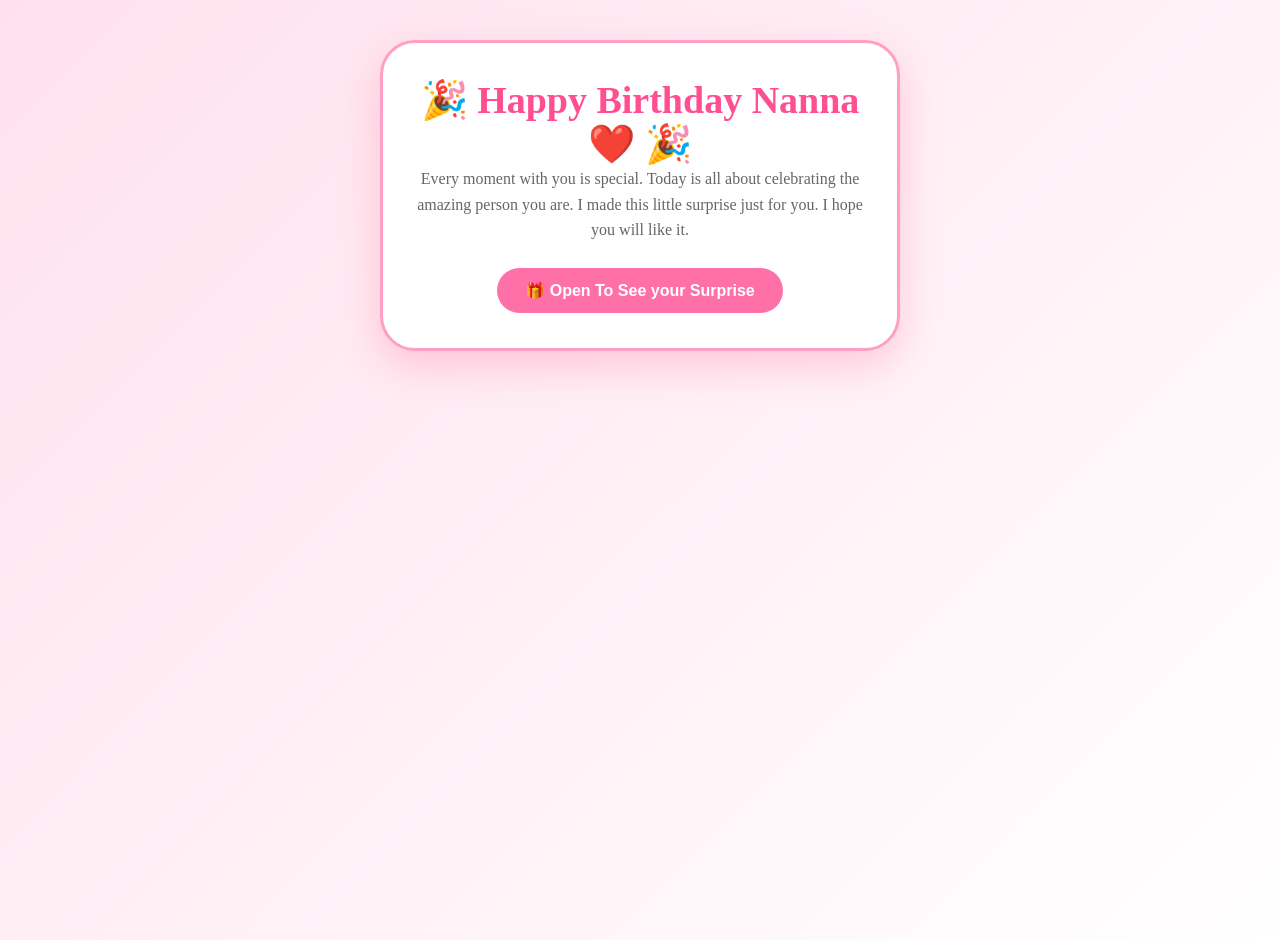
<file: index.html>
<!DOCTYPE html>
<html lang="en">
<head>
    <meta charset="UTF-8">
    <meta name="viewport" content="width=device-width, initial-scale=1.0">
    <title>Happy Birthday Hemanth ❤️</title>

    <link rel="stylesheet" href="design.css">
</head>

<body>
<div class="hearts">
<span>❤️</span>
<span>💕</span>
<span>💗</span>
<span>❤️</span>
<span>💖</span>
<span>💕</span>
<span>❤️</span>
</div>
    <div class="container">

        <h1>🎉 Happy Birthday Nanna ❤️ 🎉</h1>

        <p>
            Every moment with you is special.
            Today is all about celebrating the amazing person you are.
            I made this little surprise just for you.
            I hope you will like it.
        </p>

        <button class="giftButton" onclick="window.location.href='gifts.html'">
            🎁 Open To See your Surprise
        </button>

    </div>
    

</body>
</html>
</file>
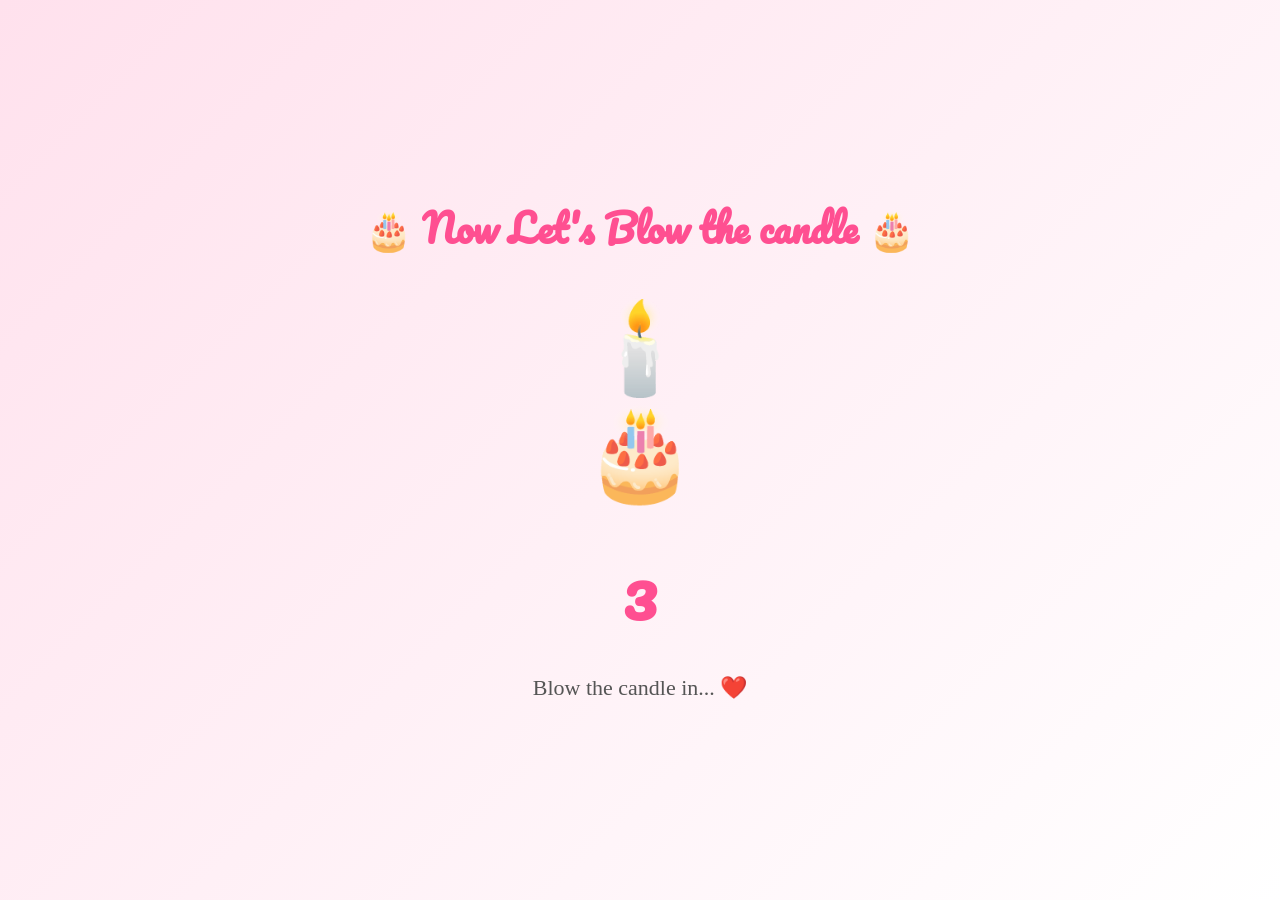
<file: cake.html>
<!DOCTYPE html>
<html lang="en">
<head>
<meta charset="UTF-8">
<meta name="viewport" content="width=device-width, initial-scale=1.0">
<title>One Last Surprise ❤️</title>

<link rel="stylesheet" href="design.css">
<link href="https://fonts.googleapis.com/css2?family=Poppins:wght@300;500;700&family=Pacifico&display=swap" rel="stylesheet">

</head>
<body>
<div class="hearts">
<span>❤️</span>
<span>💕</span>
<span>💗</span>
<span>❤️</span>
<span>💖</span>
<span>💕</span>
<span>❤️</span>
</div>
<div class="cakePage">

<h1 class="cakeTitle">🎂 Now Let's Blow the candle 🎂</h1>

<div id="cake">
🕯️<br>
🎂
</div>

<h2 id="countdown"></h2>

<p id="blowText"></p>

</div>
<script>

const countdown = document.getElementById("countdown");
const blowText = document.getElementById("blowText");
const cakePage = document.querySelector(".cakePage");

let count = 3;

blowText.innerHTML = "Blow the candle in... ❤️";


let timer = setInterval(function(){

countdown.innerHTML = count;


count--;


if(count < 0){

clearInterval(timer);


// Now lights become dim after countdown

blowText.innerHTML = "Make a wish Hemanth ❤️";


cakePage.style.transition = "3s";
cakePage.style.filter = "brightness(30%)";


setTimeout(function(){

countdown.innerHTML = "🎂";

cakePage.style.filter = "brightness(100%)";


setTimeout(function(){

window.location.href="celebration.html";

},2000);


},3000);


}


},1000);

</script>

</body>
</html>
</file>
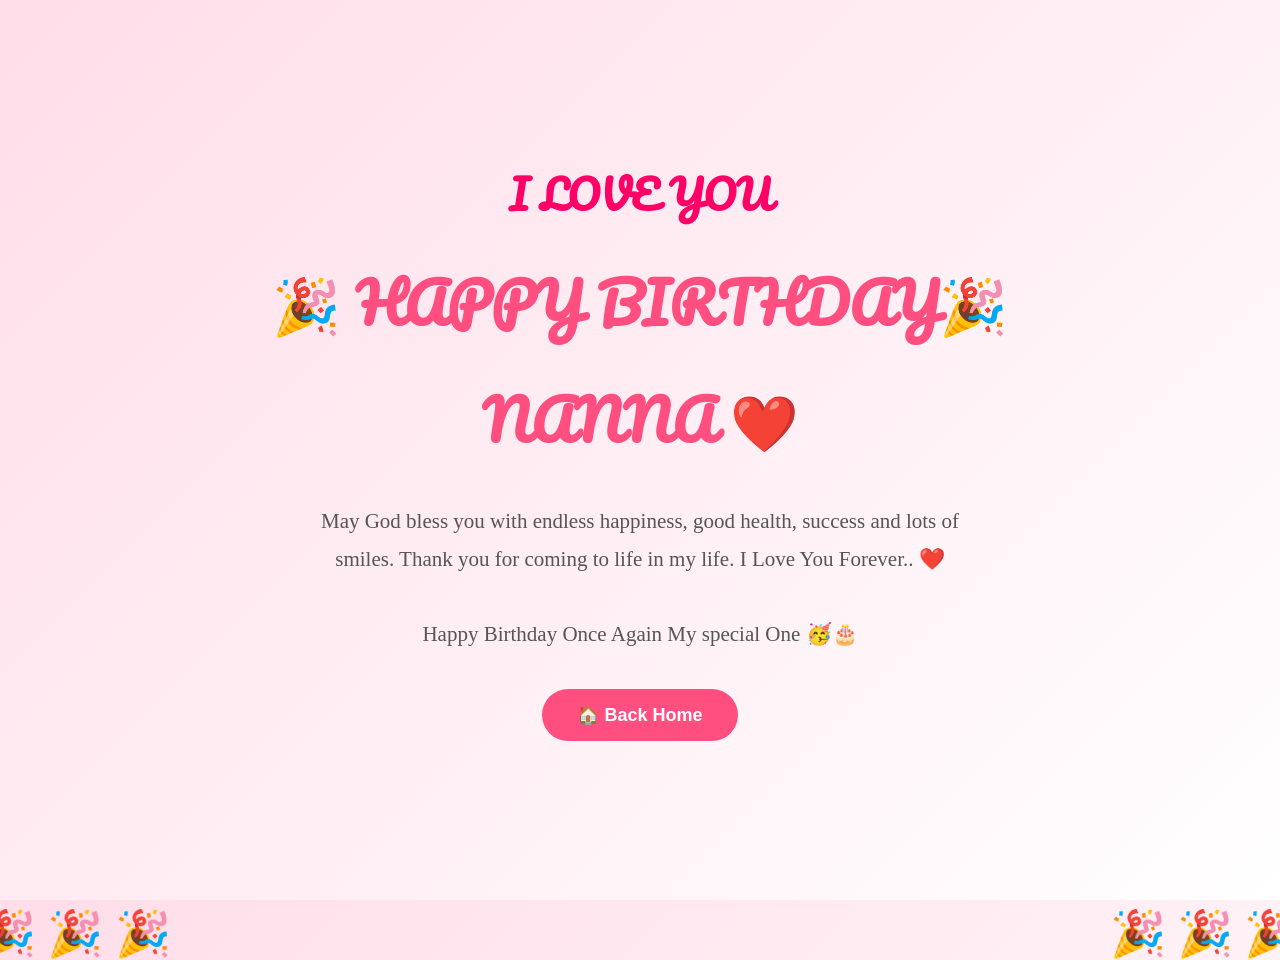
<file: celebration.html>
<!DOCTYPE html>
<html lang="en">
<head>

<meta charset="UTF-8">
<meta name="viewport" content="width=device-width, initial-scale=1.0">

<title>Happy Birthday Pattu ❤️</title>

<link rel="stylesheet" href="design.css">

<link href="https://fonts.googleapis.com/css2?family=Poppins:wght@300;500;700&family=Pacifico&display=swap" rel="stylesheet">

</head>

<body class="celebrationBody">
    <div class="hearts">
<span>❤️</span>
<span>💕</span>
<span>💗</span>
<span>❤️</span>
<span>💖</span>
<span>💕</span>
<span>❤️</span>
</div>

<div class="confetti"></div>

<div class="celebration">

<h2 id="love"></h2>

<h1>🎉 HAPPY BIRTHDAY🎉</h1>

<h1 class="hemanth">
NANNA ❤️
</h1>

<p class="finalMessage">

May God bless you with endless happiness,
good health, success and lots of smiles.

Thank you for coming to life in my life.

I Love You Forever.. ❤️

<br><br>

Happy Birthday Once Again My special One 🥳🎂

</p>

<button onclick="goHome()">
🏠 Back Home
</button>

</div>

<script>

let text="I LOVE YOU SO MUCH ❤️";

let i=0;

function typing(){

if(i<text.length){

document.getElementById("love").innerHTML+=text.charAt(i);

i++;

setTimeout(typing,150);

}

}

typing();

setTimeout(function(){

window.location.href="homepage.html";

},15000);

</script>

</body>
</html>
</file>
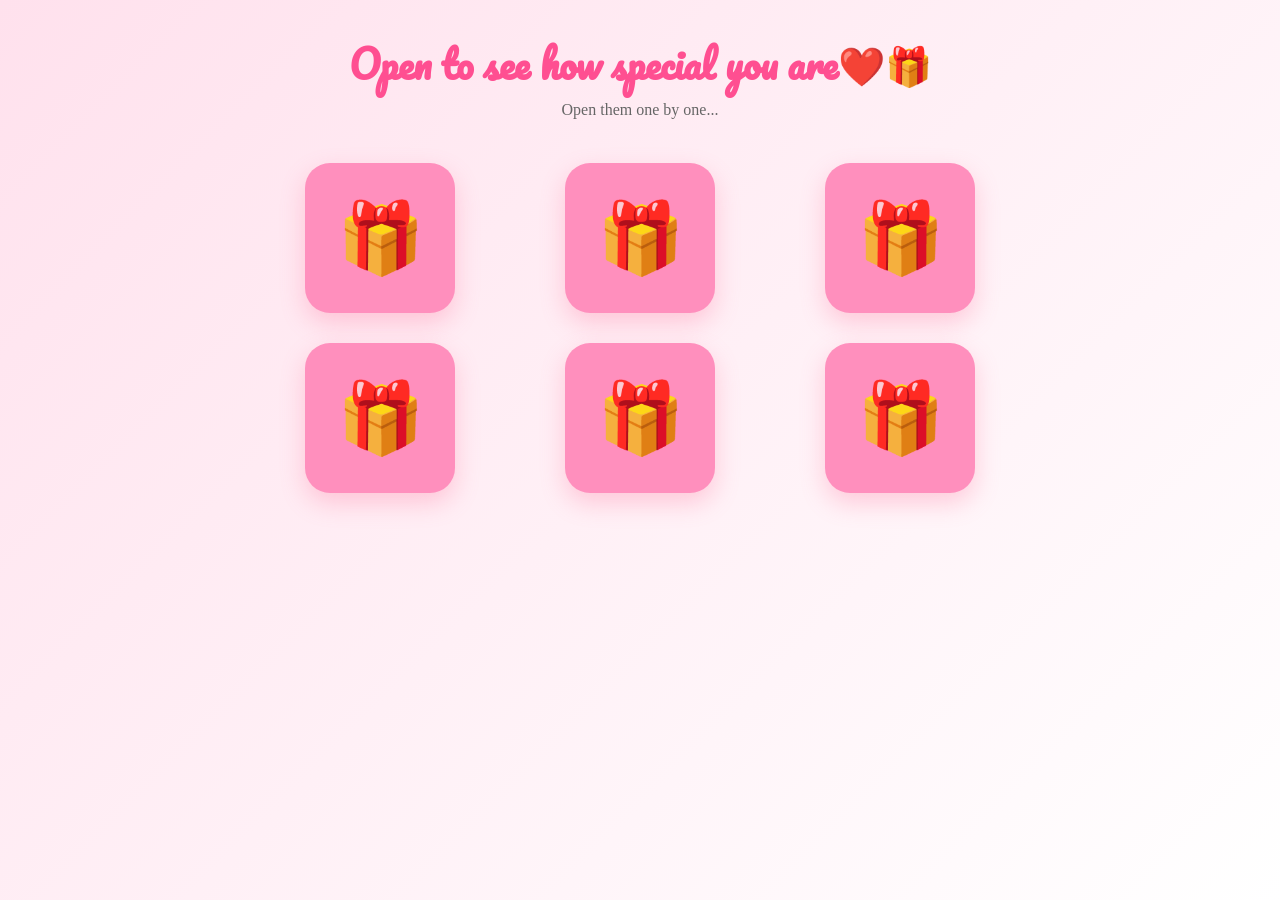
<file: gifts.html>
<!DOCTYPE html>
<html lang="en">

<head>

<meta charset="UTF-8">
<meta name="viewport" content="width=device-width, initial-scale=1.0">

<title>Tap on the Gifts ❤️</title>

<link rel="stylesheet" href="design.css">

<link href="https://fonts.googleapis.com/css2?family=Poppins:wght@300;500;700&family=Pacifico&display=swap" rel="stylesheet">

</head>


<body>


<div class="hearts">
<span>❤️</span>
<span>💕</span>
<span>💗</span>
<span>❤️</span>
<span>💖</span>
<span>💕</span>
<span>❤️</span>
</div>



<div class="giftPage">


<h1>Open to see how special you are❤️🎁</h1>

<p>Open them one by one...</p>



<div class="giftContainer">


<div class="gift" onclick="openGift(1,this)">
🎁

<div class="note" id="note1">

Happy Birthday, my love ❤️

Thank you for coming into my life, You really mean a lot to me.

</div>

</div>




<div class="gift" onclick="openGift(2,this)">
🎁

<div class="note" id="note2">

I hope this small gift brings a smile to your face, Your smile suits You a lot. 💕

</div>

</div>




<div class="gift" onclick="openGift(3,this)">
🎁

<div class="note" id="note3">

No matter where life takes us, I promise to always be by your side. ❤️

</div>

</div>




<div class="gift" onclick="openGift(4,this)">
🎁

<div class="note" id="note4">
Your always special to Me, Not only Today.

</div>

</div>




<div class="gift" onclick="openGift(5,this)">
🎁

<div class="note" id="note5">

Thank you for loving me, caring for me, and making me feel special every single day. ❤️

</div>

</div>




<div class="gift" onclick="openGift(6,this)">
🎁

<div class="note" id="note6">

The greatest gift I could ever give you is my heart. ❤️

Happy Birthday,PATTU ❤️

</div>

</div>



</div>



<button id="nextBtn" onclick="goToCake()">

🎂 One Last Surprise

</button>


</div>



<script src="javasrp.js"></script>


</body>

</html>
</file>
<file: design.css>
*{
    margin:0;
    padding:0;
    box-sizing:border-box;
}


body{

    min-height:100vh;
    background:linear-gradient(135deg,#ffe1ed,#ffffff);
    font-family:"Segoe Print","Comic Sans MS",cursive;
    overflow:auto;

}


/* Floating Hearts */

.hearts{

    position:fixed;
    width:100%;
    height:100%;
    top:0;
    left:0;
    overflow:hidden;
    pointer-events:none;
    z-index:0;

}


.hearts span{

    position:absolute;
    bottom:-60px;
    animation:float 10s linear infinite;
    font-size:35px;

}


.hearts span:nth-child(1){
left:5%;
animation-delay:0s;
}

.hearts span:nth-child(2){
left:20%;
font-size:45px;
animation-delay:2s;
}

.hearts span:nth-child(3){
left:35%;
font-size:30px;
animation-delay:4s;
}

.hearts span:nth-child(4){
left:50%;
font-size:50px;
animation-delay:1s;
}

.hearts span:nth-child(5){
left:65%;
font-size:38px;
animation-delay:5s;
}

.hearts span:nth-child(6){
left:80%;
font-size:45px;
animation-delay:7s;
}

.hearts span:nth-child(7){
left:90%;
font-size:28px;
animation-delay:3s;
}



@keyframes float{

0%{
transform:translateY(0) rotate(0);
opacity:0;
}

20%{
opacity:1;
}

100%{
transform:translateY(-120vh) rotate(360deg);
opacity:0;
}

}



/* Main Card */


.container{

position:relative;
z-index:2;

width:90%;
max-width:520px;

background:white;

padding:40px 30px;

margin:auto;

text-align:center;

border-radius:35px;

border:3px solid #ff9fc5;

box-shadow:0 15px 40px rgba(255,105,150,0.3);

animation:appear 1s ease;

position:relative;
z-index:2;

width:90%;
max-width:520px;

background:white;

padding:35px 30px;

margin:40px auto;

text-align:center;

border-radius:35px;

border:3px solid #ff9fc5;

box-shadow:0 15px 40px rgba(255,105,150,0.3);

animation:appear 1s ease;

}



@keyframes appear{

from{

opacity:0;
transform:translateY(-50%) scale(.7);

}

to{

opacity:1;
transform:translateY(-50%) scale(1);

}

}



h1{

font-family:'Pacifico',cursive;
color:#ff4f91;
font-size:45px;

}



p{

color:#666;
font-size:18px;
line-height:1.8;

}



/* Buttons */


button{

margin-top:25px;

padding:15px 35px;

border:none;

border-radius:40px;

background:#ff6fa8;

color:white;

font-size:18px;

font-weight:bold;

cursor:pointer;

transition:.3s;

}



button:hover{

background:#ff4081;
transform:scale(1.08);

}



/* Notes */

.note{

background:#fff2f8;

padding:18px;

margin:15px;

border-radius:20px;

color:#d63384;

font-size:18px;
font-family:"Segoe Print","Comic Sans MS",cursive;


box-shadow:0 5px 15px rgba(255,105,150,.2);

}



/* CAKE */


.cake{

position:relative;

width:220px;

margin:40px auto;

}


.cake-layer{

height:45px;

margin:auto;

background:linear-gradient(#ffb6d5,#ff5f9e);

border-radius:20px;

box-shadow:0 5px 15px #ccc;

}


.layer1{
width:220px;
}

.layer2{
width:180px;
}

.layer3{
width:140px;
}



.icing{

height:25px;

width:200px;

background:white;

border-radius:50%;

position:absolute;

top:40px;

left:10px;

}



.candle{

font-size:45px;

text-align:center;

animation:flame 1s infinite alternate;

}



@keyframes flame{

from{
transform:scale(1);
}

to{
transform:scale(1.3);
}

}



/* Countdown */


#countdown{

font-size:80px;

color:#ff4f91;

font-family:'Pacifico';

}



/* Dark mode */

.darkScreen{

background:#111 !important;

}



/* Mobile */


@media(max-width:600px){

h1{

font-size:34px;

}

.container{

padding:25px 15px;

}

p{

font-size:16px;

}

}
   .container{

    position:relative;
    z-index:2;

    width:90%;
    max-width:520px;

    background:white;

    padding:35px 30px;

    margin:40px auto;

    text-align:center;

    border-radius:35px;

    border:3px solid #ff9fc5;

    box-shadow:0 15px 40px rgba(255,105,150,0.3);

    animation:appear 1s ease;

}


h1{
    font-size:38px;
}


p{
    font-size:16px;
    line-height:1.6;
}


button{
    padding:13px 28px;
    font-size:16px;
}


/* Hearts size adjustment */

.hearts span{
    font-size:25px;
}


.hearts span:nth-child(2){
    font-size:35px;
}

.hearts span:nth-child(4){
    font-size:40px;
}

.hearts span:nth-child(6){
    font-size:32px;
}
/* GIFTS */

/* GIFTS PAGE */

.giftPage{
    text-align:center;
    padding:30px 20px;
}


.giftContainer{

    display:grid;
    grid-template-columns:repeat(3,1fr);
    gap:25px;
    max-width:800px;
    margin:30px auto;

}


.gift{

    position:relative;

    width:140px;
    height:140px;

    margin:auto;

    background:#ffb6d5;

    border-radius:20px;

    display:flex;
    justify-content:center;
    align-items:center;

    font-size:55px;

    cursor:pointer;

    box-shadow:0 8px 20px rgba(255,105,150,0.3);

    transition:0.3s;

}


.gift:hover{

    transform:scale(1.08);

}


/* Note popup */

.note{

    display:none;

    position:absolute;

    top:155px;
    left:50%;

    transform:translateX(-50%);

    width:220px;

    background:white;

    padding:15px;

    border-radius:15px;

    color:#d63384;

    font-size:14px;
    font-family:"Segoe Print","Comic Sans MS",cursive;

    line-height:1.5;

    box-shadow:0 8px 20px rgba(0,0,0,0.2);

    z-index:5;

}


.gift.open .note{

    display:block;

}



#nextBtn{

    display:none;

    margin-top:60px;

}



@media(max-width:800px){

.giftContainer{

    grid-template-columns:repeat(2,1fr);

}


.gift{

    width:120px;
    height:120px;
    font-size:45px;

}

}
/* Gift Boxes */

.giftContainer{

display:grid;
grid-template-columns:repeat(3,1fr);
gap:30px;
max-width:750px;
margin:40px auto;

}


.gift{

width:150px;
height:150px;

background:#ff8fbd;

border-radius:25px;

display:flex;
justify-content:center;
align-items:center;

font-size:70px;

cursor:pointer;

position:relative;

box-shadow:0 10px 25px rgba(255,105,150,0.3);

transition:.4s;

}


.gift:hover{

transform:scale(1.05);

}



/* Note inside the gift */

.note{

display:none;

position:absolute;

width:100%;
height:100%;

top:0;
left:0;

background:#fff5fa;

border-radius:25px;

padding:15px;

font-size:14px;
font-family:"Segoe Print","Comic Sans MS",cursive;


color:#d63384;

display:flex;

align-items:center;

justify-content:center;

text-align:center;

box-sizing:border-box;

}



.gift.open .note{

display:flex;

}



.gift.open{

background:white;

font-size:0;

}



@media(max-width:800px){

.giftContainer{

grid-template-columns:repeat(2,1fr);

}


.gift{

width:130px;
height:130px;

}

}
.note{

display:none;

position:absolute;

width:100%;
height:100%;

top:0;
left:0;

background:#fff5fa;

border-radius:25px;

padding:15px;

font-size:14px;

color:#d63384;

align-items:center;

justify-content:center;

text-align:center;

box-sizing:border-box;

}


.gift.open .note{

display:flex;

}
/* CAKE PAGE CENTER */

.cakePage{

    min-height:100vh;

    display:flex;

    flex-direction:column;

    justify-content:center;

    align-items:center;

    text-align:center;

    padding:20px;

    background:linear-gradient(135deg,#ffe1ed,#ffffff);

}


.cakeTitle{

    text-align:center;

    font-family:'Pacifico',cursive;

    color:#ff4f91;

    font-size:45px;

    margin-bottom:20px;

}


#cake{

    font-size:120px;

    margin:30px;

    animation:bounce 1.5s infinite;

}


#countdown{

    font-size:80px;

    color:#ff4f91;

    font-family:'Pacifico',cursive;

}


#blowText{

    font-size:25px;

    color:#555;

    text-align:center;

}
.cakePage{
    min-height:100vh;
    display:flex;
    flex-direction:column;
    justify-content:center;
    align-items:center;
    text-align:center;
    padding:20px;
    background:linear-gradient(135deg,#ffe1ed,#ffffff);
    transition:2s;
}


/* slowly dark effect */

.cakePage.dark{

    filter:brightness(30%);
    background:#111;

}
/* Cake Page Size Adjustment */

.cakePage{

    min-height:100vh;
    display:flex;
    flex-direction:column;
    justify-content:center;
    align-items:center;
    text-align:center;
    padding:20px;

}


.cakeTitle{

    font-family:'Pacifico',cursive;
    color:#ff4f91;
    font-size:38px;
    margin-bottom:15px;

}


#cake{

    font-size:90px;
    margin:20px;

}


#countdown{

    font-size:65px;
    color:#ff4f91;
    font-family:'Pacifico',cursive;
    margin:10px;

}


#blowText{

    font-size:22px;
    color:#555;
    margin-top:10px;

}
/* CELEBRATION PAGE */

.celebrationBody{

    min-height:100vh;
    overflow:hidden;
    background:linear-gradient(135deg,#ffdde9,#ffffff);

}


.celebration{

    min-height:100vh;

    display:flex;

    flex-direction:column;

    justify-content:center;

    align-items:center;

    text-align:center;

    padding:20px;

}


#love{

    font-family:'Pacifico',cursive;

    color:#ff0066;

    font-size:40px;

    margin-bottom:15px;

}


.celebration h1{

    font-family:'Pacifico',cursive;

    color:#ff4f81;

    font-size:55px;

    margin:10px;

}


.hemanth{

    color:#ff0066;

}



.finalMessage{

    max-width:700px;

    font-size:22px;

    line-height:1.8;

    color:#555;

    margin-top:25px;

}


.celebration button{

    margin-top:35px;

    padding:15px 35px;

    border:none;

    border-radius:40px;

    background:#ff4f81;

    color:white;

    font-size:18px;

}



/* Blast from corners */

.confetti:before,
.confetti:after{

    content:"🎉 🎊 ✨ 💖 🎈 ❤️";

    position:absolute;

    bottom:-50px;

    font-size:45px;

    animation:blast 4s infinite;

}


.confetti:before{

    left:0;

}


.confetti:after{

    right:0;

    animation-delay:1s;

}



@keyframes blast{


0%{

transform:translate(0,0) scale(.5);

opacity:0;

}


30%{

opacity:1;

}


100%{

transform:translate(50vw,-100vh) scale(1.5);

opacity:0;

}


}
/* Celebration Blast */

.confetti:before,
.confetti:after{

    content:"🎉 🎉 🎉";

    position:absolute;

    bottom:-60px;

    font-size:45px;

    animation:blast 4s ease-out infinite;

}


.confetti:before{

    left:-20px;

    transform-origin:left bottom;

}


.confetti:after{

    right:-20px;

    transform-origin:right bottom;

    animation-delay:1s;

}



@keyframes blast{

0%{

transform:translate(0,0) rotate(0deg);

opacity:0;

}


20%{

opacity:1;

}


100%{

transform:translate(150px,-100vh) rotate(360deg);

opacity:0;

}

}
.finalMessage{

    max-width:700px;

    font-family:"Segoe Print","Comic Sans MS",cursive;

    font-size:21px;

    line-height:1.8;

    color:#555;

    margin-top:25px;

}
</file>
